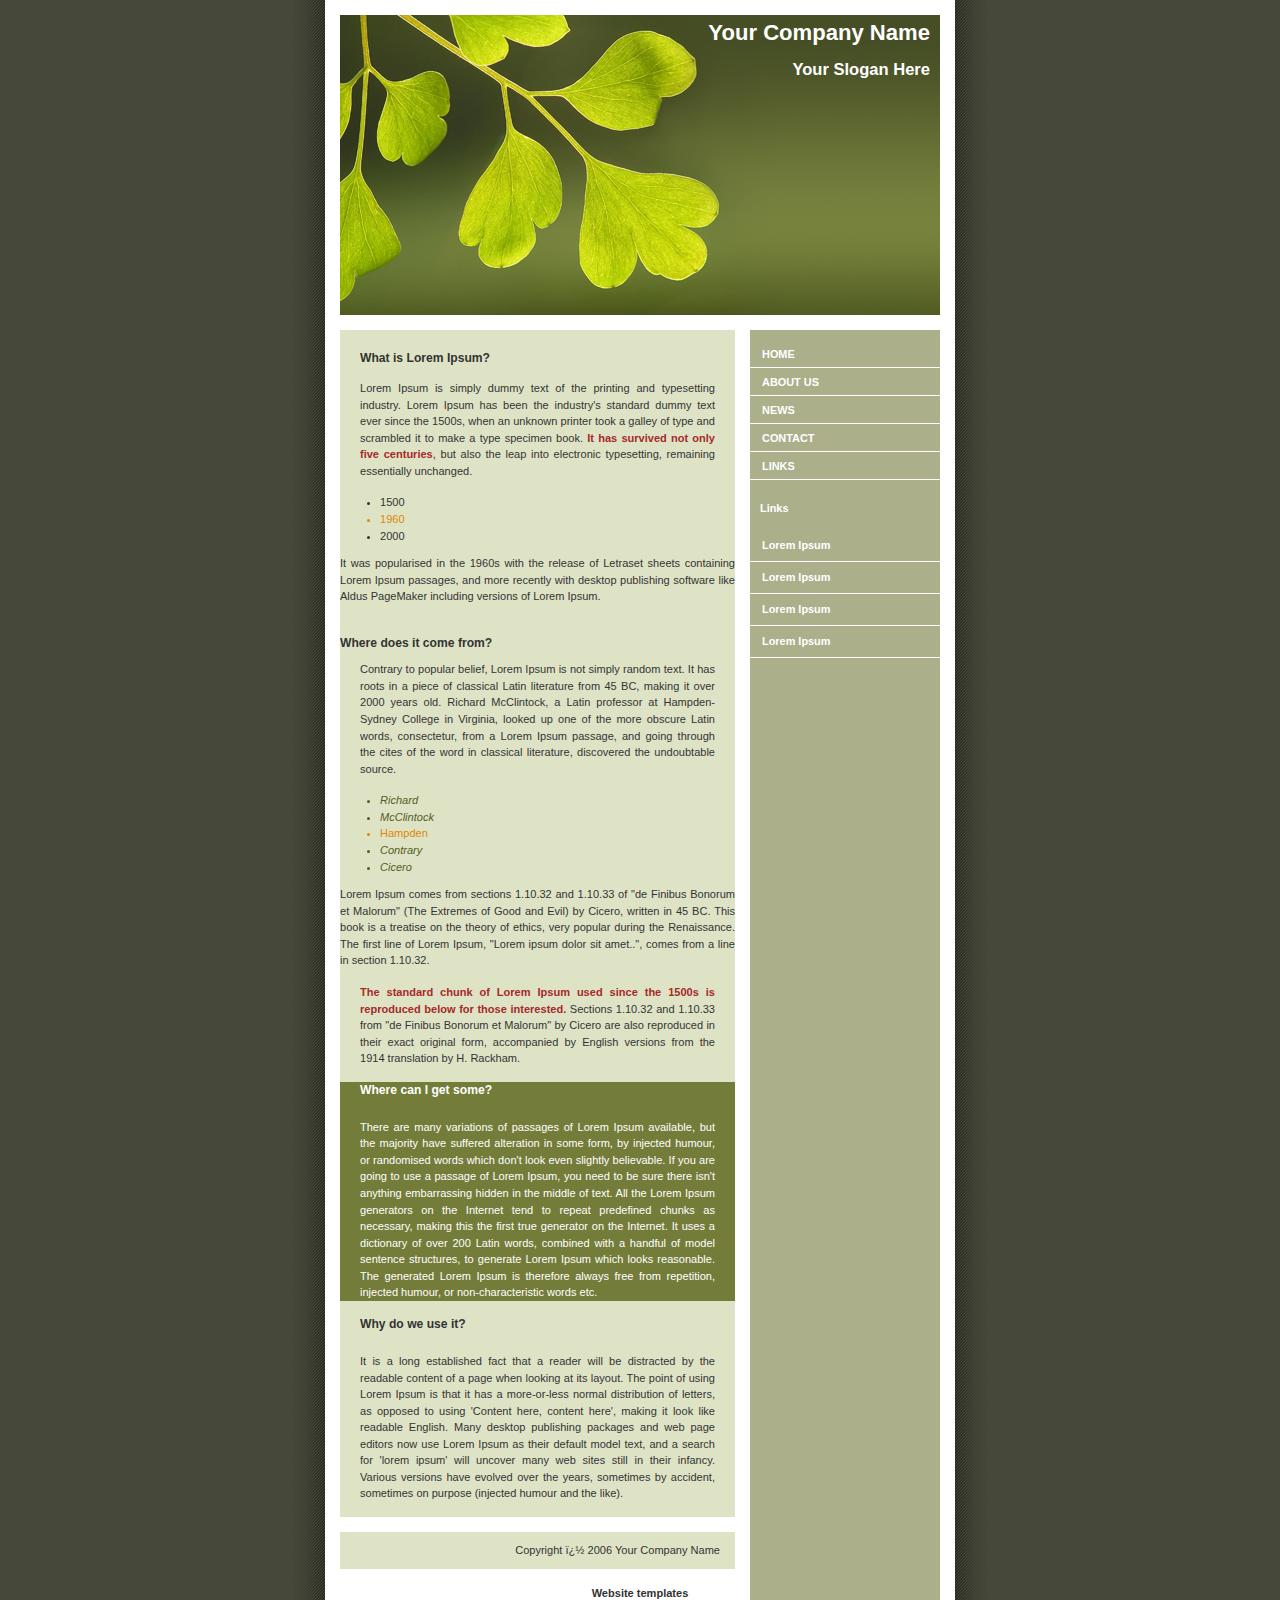
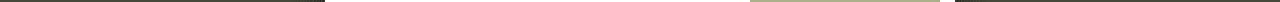
<file: intermediate_exercise_template/index.html>
<!DOCTYPE html PUBLIC "-//W3C//DTD XHTML 1.0 Strict//EN" "http://www.w3.org/TR/xhtml1/DTD/xhtml1-strict.dtd">
<html xmlns="http://www.w3.org/1999/xhtml" xml:lang="en">
  <head>
    <meta http-equiv="content-type" content="text/html; charset=iso-8859-1" />
    <title>Your Company Name</title>
    <link rel="stylesheet" type="text/css" media="screen" href="style.css" />

    <!-- Your CSS goes here -->
    <style>
      body {
        background-color: #464939;
      }

      h3 {
        font-size: 12pt;
      }

      #participation {
        background-color: #747c3a;
        color: white;
      }

      [class="danger"] {
        color: brown;
        font-weight: bold;
      }

      ul > li {
        color: #525d21;
        font-style: italic;
      }

      span > .strong {
        color: #dd8804;
      }
    </style>
  </head>
  <body>
    <div id="container">
      <div id="intro">
        <div id="pageHeader">
          <h1><span>Your Company Name</span></h1>
          <h2><span>Your Slogan Here</span></h2>
        </div>
      </div>

      <div id="supportingText">
        <div id="explanation">
          <h3><span>What is Lorem Ipsum?</span></h3>
          <p class="p1">
            <span
              >Lorem Ipsum is simply dummy text of the printing and typesetting
              industry. Lorem Ipsum has been the industry's standard dummy text
              ever since the 1500s, when an unknown printer took a galley of
              type and scrambled it to make a type specimen book.
              <span class="danger">It has survived not only five centuries</span
              >, but also the leap into electronic typesetting, remaining
              essentially unchanged.
              <ul>
                <span class="years">
                  <li>1500</li>
                  <li class="strong">1960</li>
                  <li>2000</li>
                </span>
              </ul>
              It was popularised in the 1960s with the release of Letraset
              sheets containing Lorem Ipsum passages, and more recently with
              desktop publishing software like Aldus PageMaker including
              versions of Lorem Ipsum.</span
            >
          </p>
        </div>
        <div id="philosophy">
          <h3><span>Where does it come from?</span></h3>
          <p class="p1">
            <span
              >Contrary to popular belief, Lorem Ipsum is not simply random
              text. It has roots in a piece of classical Latin literature from
              45 BC, making it over 2000 years old. Richard McClintock, a Latin
              professor at Hampden-Sydney College in Virginia, looked up one of
              the more obscure Latin words, consectetur, from a Lorem Ipsum
              passage, and going through the cites of the word in classical
              literature, discovered the undoubtable source.

              <ul>
                <li>Richard</li>
                <li>McClintock</li>
                <span>
                  <li class="strong">Hampden</li>
                </span>
                <li>Contrary</li>
                <li>Cicero</li>
              </ul>

              Lorem Ipsum comes from sections 1.10.32 and 1.10.33 of "de Finibus
              Bonorum et Malorum" (The Extremes of Good and Evil) by Cicero,
              written in 45 BC. This book is a treatise on the theory of ethics,
              very popular during the Renaissance. The first line of Lorem
              Ipsum, "Lorem ipsum dolor sit amet..", comes from a line in
              section 1.10.32.</span
            >
          </p>
          <p class="p2">
            <span
              ><span class="danger"
                >The standard chunk of Lorem Ipsum used since the 1500s is
                reproduced below for those interested.</span
              >
              Sections 1.10.32 and 1.10.33 from "de Finibus Bonorum et Malorum"
              by Cicero are also reproduced in their exact original form,
              accompanied by English versions from the 1914 translation by H.
              Rackham.</span
            >
          </p>
        </div>

        <div id="participation">
          <h3><span>Where can I get some?</span></h3>
          <p class="p1">
            <span
              >There are many variations of passages of Lorem Ipsum available,
              but the majority have suffered alteration in some form, by
              injected humour, or randomised words which don't look even
              slightly believable. If you are going to use a passage of Lorem
              Ipsum, you need to be sure there isn't anything embarrassing
              hidden in the middle of text. All the Lorem Ipsum generators on
              the Internet tend to repeat predefined chunks as necessary, making
              this the first true generator on the Internet. It uses a
              dictionary of over 200 Latin words, combined with a handful of
              model sentence structures, to generate Lorem Ipsum which looks
              reasonable. The generated Lorem Ipsum is therefore always free
              from repetition, injected humour, or non-characteristic words
              etc.</span
            >
          </p>
        </div>

        <div id="benefits">
          <h3><span>Why do we use it?</span></h3>
          <p class="p1">
            <span
              >It is a long established fact that a reader will be distracted by
              the readable content of a page when looking at its layout. The
              point of using Lorem Ipsum is that it has a more-or-less normal
              distribution of letters, as opposed to using 'Content here,
              content here', making it look like readable English. Many desktop
              publishing packages and web page editors now use Lorem Ipsum as
              their default model text, and a search for 'lorem ipsum' will
              uncover many web sites still in their infancy. Various versions
              have evolved over the years, sometimes by accident, sometimes on
              purpose (injected humour and the like).</span
            >
          </p>
        </div>

        <div id="footer">Copyright � 2006 Your Company Name</div>
      </div>

      <div id="linkList">
        <div id="linkList2">
          <div id="lselect">
            <ul>
              <li><a href="">Home</a></li>
              <li><a href="">About Us</a></li>
              <li><a href="">News</a></li>
              <li><a href="">Contact</a></li>
              <li><a href="">Links</a></li>
            </ul>
          </div>

          <div id="larchives">
            <h3 class="archives"><span>Links</span></h3>
            <ul>
              <li><a href="">Lorem Ipsum</a></li>
              <li><a href="">Lorem Ipsum</a></li>
              <li><a href="">Lorem Ipsum</a></li>
              <li><a href="">Lorem Ipsum</a></li>
            </ul>
          </div>
        </div>
      </div>
    </div>
    <!-- Designed by DreamTemplate. Please leave link unmodified. -->
    <br />
    <center>
      <a
        href="http://www.dreamtemplate.com"
        title="Website Templates"
        target="_blank"
        >Website templates</a
      >
    </center>
  </body>
</html>
</file>
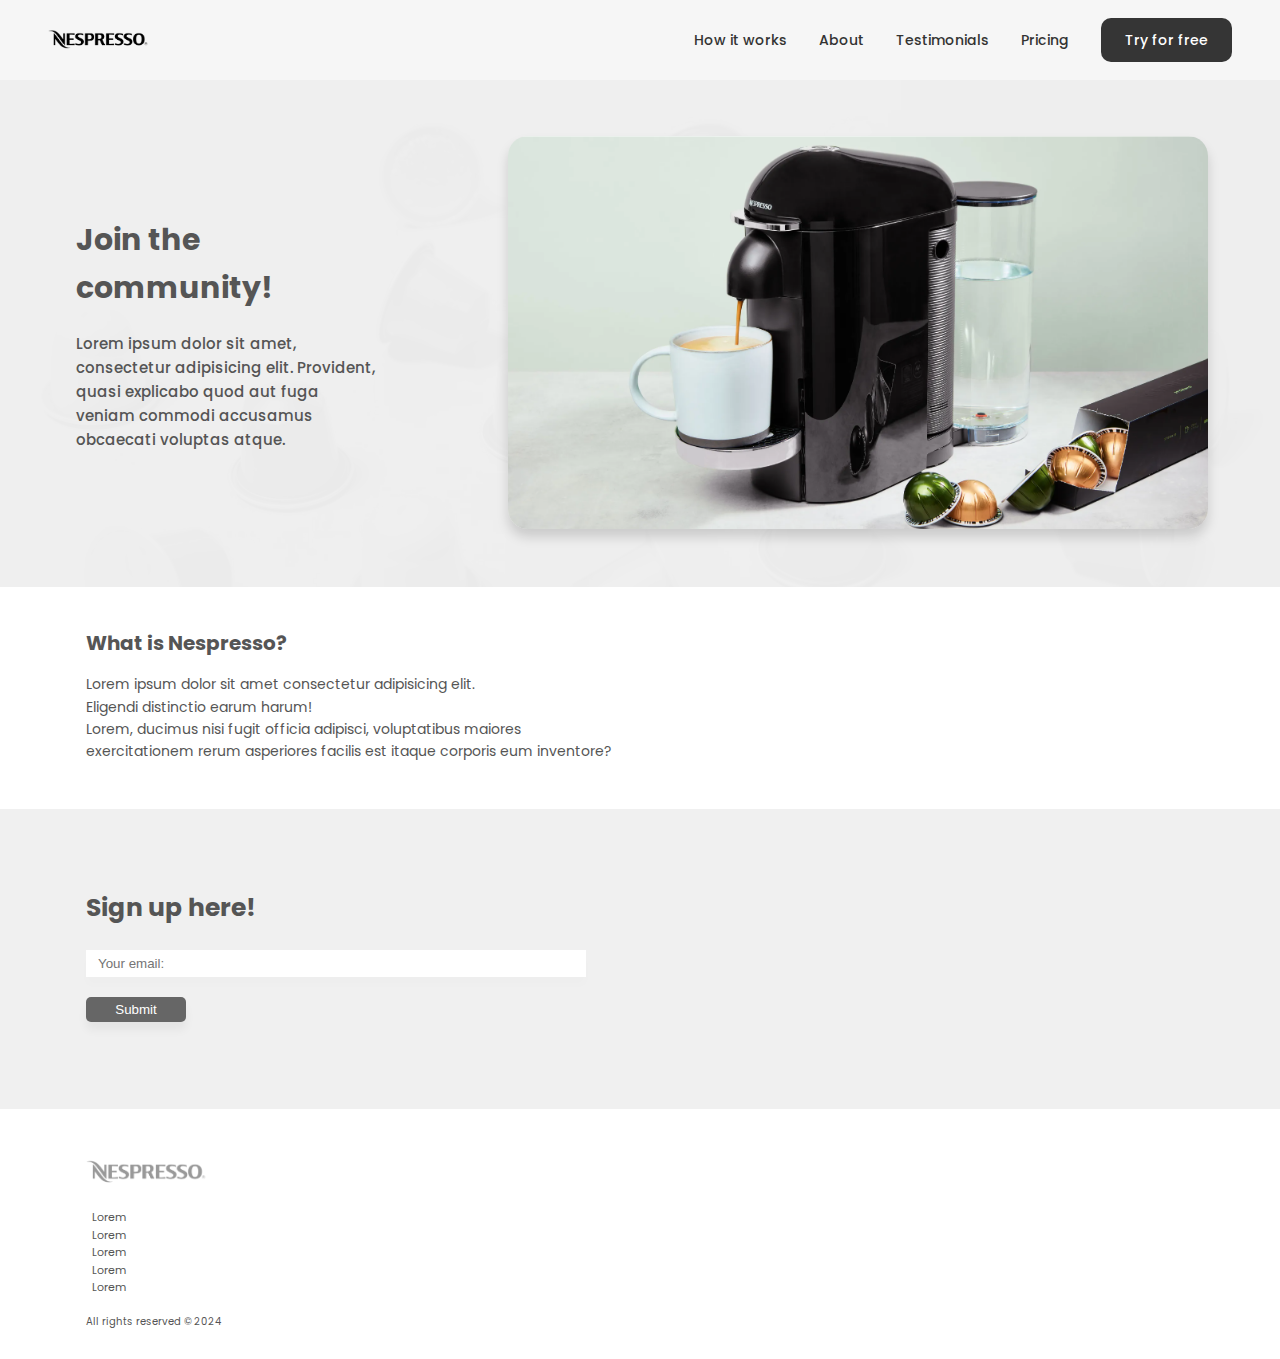
<file: CSS_Day2_advanced/advanced.html>
<!DOCTYPE html>
<html lang="en">
  <head>
    <meta charset="UTF-8" />

    <!-- ALWAYS INCLUDE THIS CODE -->
    <meta name="viewport" content="width=device-width, initial-scale=1.0" />
    <link rel="preconnect" href="https://fonts.googleapis.com" />
    <link rel="preconnect" href="https://fonts.gstatic.com" crossorigin />
    <link rel="preconnect" href="https://fonts.googleapis.com" />
    <link rel="preconnect" href="https://fonts.gstatic.com" crossorigin />
    <link
      href="https://fonts.googleapis.com/css2?family=Poppins:wght@400;500;600;700&display=swap"
      rel="stylesheet"
    />
    <link rel="stylesheet" href="advanced.css" />
    <title>Nespresso</title>
  </head>
  <body>
    <section class="header-section">
      <header class="header">
        <a href="#">
          <img class="logo" alt="Omnifood Logo" src="Nespresso_logo.png" " />
        </a>
        <nav class="main-nav">
          <ul class="main-nav-list">
            <li><a class="main-nav-link" href="#">How it works</a></li>
            <li><a class="main-nav-link" href="#">About</a></li>
            <li><a class="main-nav-link" href="#">Testimonials</a></li>
            <li><a class="main-nav-link" href="#">Pricing</a></li>
            <li><a class="main-nav-link nav-cta" href="#">Try for free</a></li>
          </ul>
        </nav>
      </header>
    </section>
    <section class="hero-sec">
      <div class="hero-section">
        <img class="capsules-img" src="capsules.png" alt="capsules" />
        <div class="container">
          <div class="text-left">
            <h1>Join the community!</h1>
            <h2>
              Lorem ipsum dolor sit amet, consectetur adipisicing elit.
              Provident, quasi explicabo quod aut fuga veniam commodi accusamus
              obcaecati voluptas atque.
            </h2>
          </div>
          <div class="img-right">
            <img src="machine.png" alt="Nespresso machine" />
          </div>
        </div>
      </div>
      <div class="info-section">
        <div class="info-section-jc">
          <h3>What is Nespresso?</h3>
          <p>
            Lorem ipsum dolor sit amet consectetur adipisicing elit. </p>

            <p>Eligendi
            distinctio earum harum! </p>
            
            <p>Lorem, ducimus nisi fugit officia adipisci,
            voluptatibus maiores </p>
            <p> exercitationem rerum asperiores facilis
            est itaque corporis eum inventore? </p>
          </p>
        </div>
      </div>
    </section>
    <section class="form-sec">
      <div class="form-section">
        <p class="form-label">Sign up here!</p>
        <form action="signup">
          <input
            class="input-form"
            type="text"
            id="signup"
            placeholder="Your email:"
          />
        </form>
        <button type="submit">Submit</button>
      </div>
    </section>
    <section class="footer-sec">
      <footer class="footer-section">
        <img
          class="footer-logo"
          src="Nespresso_logo.png"
          alt="nespresso logo"
        />
        <p class="footer-link">Lorem</p>
        <p class="footer-link">Lorem</p>
        <p class="footer-link">Lorem</p>
        <p class="footer-link">Lorem</p>
        <p class="footer-link footer-link-margin">Lorem</p>

        <p class="copyright">All rights reserved &copy; 2024</p>
      </footer>
    </section>
  </body>
</html>
</file>
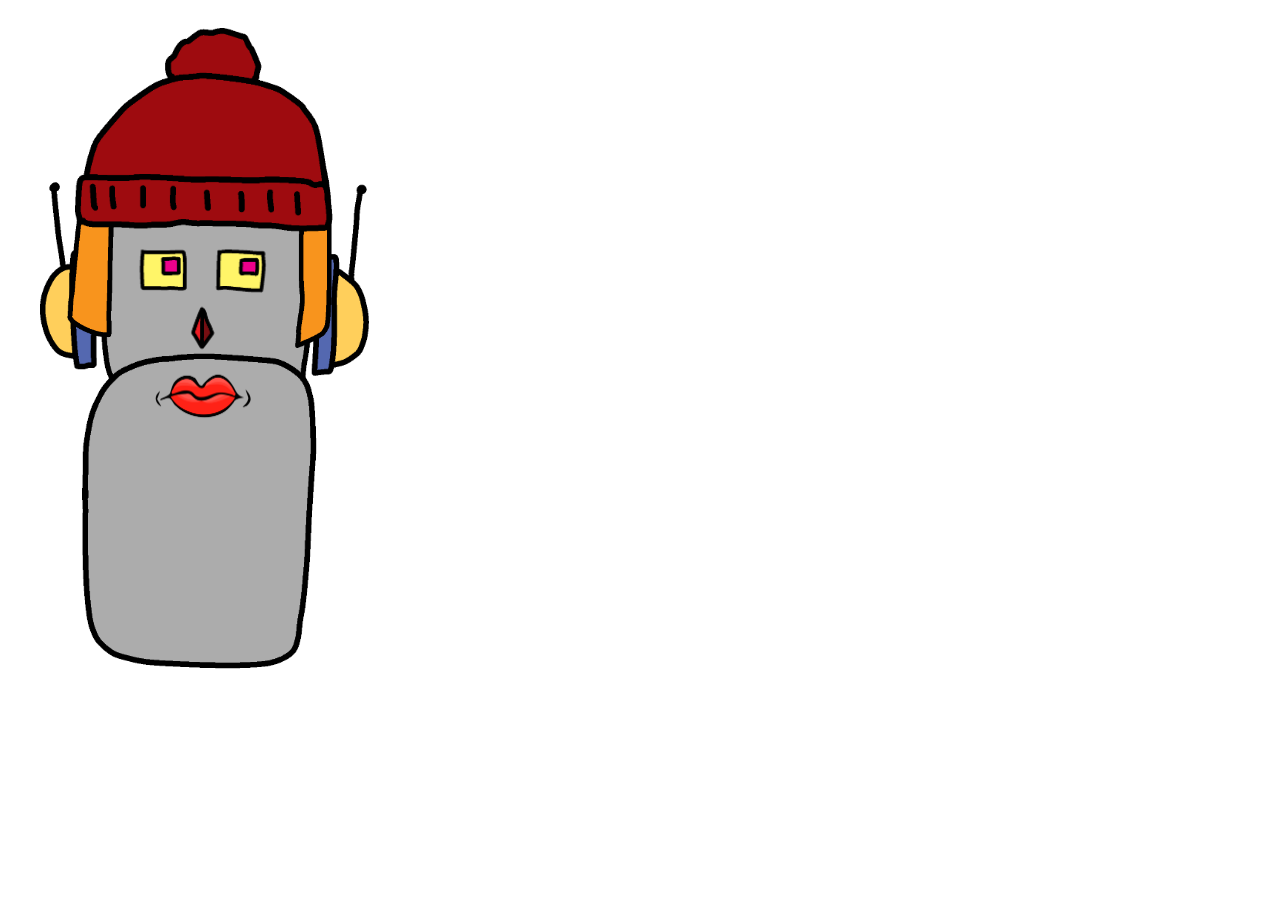
<file: robot exercise (1)/robot exercise/robot.html>
<html>
  <head>
    <link rel="stylesheet" href="robot.css" />
    <style>
      .container {
        position: relative;
      }

      #facearc {
        position: absolute;
        scale: 750%;

        left: 180px;
        top: 200px;
      }

      #face {
        position: absolute;
        top: 240px;
        left: -5px;
      }

      #hair2 {
        position: absolute;
        left: 170px;
        top: 200px;
        scale: 600%;
      }

      #eyes2 {
        position: absolute;
        left: 170px;
        top: 250px;
        scale: 300%;
      }

      #mouth1 {
        position: absolute;
        left: 170px;
        top: 370px;
        scale: 200%;
      }

      #nose2 {
        position: absolute;
        left: 170px;
        top: 285px;
      }

      #ears1 {
        position: absolute;
        scale: 800%;
        left: 170px;
        top: 250px;
      }

      #hat {
        position: absolute;
        scale: 600%;
        left: 175px;
        top: 100px;
      }
    </style>
  </head>

  <body>
    <div class="container">
      <img id="facearc" src="face.png" />
      <img id="face" src="face.png" />
      <img id="eyes2" src="eyes2.png" />
      <img id="mouth1" src="mouth.png" />

      <img id="nose2" src="nose2.png" />
      <img id="ears1" src="ears.png" />

      <img id="hair2" src="hair2.png" />
      <img id="hat" src="hat.png" />
    </div>
  </body>
</html>
</file>
<file: intermediate_exercise_template/style.css>
a {
    font-weight: bold;
}

a:link,
a:visited {
    text-decoration: none;
    color: #333;
}

a:hover,
a:active {
    text-decoration: underline;
    color: #F36;
}

body {
    background: #f4f4f4 url(pagebg.gif) repeat-y top center;
    font: 69%/1.5em 'Lucida Sans Unicode', 'Lucida Grande', verdana, arial, sans-serif;
    color: #333;
    margin: 0;
    padding: 0;
    text-align: center;
}

p {
    margin: 0 0 10px;
}

#container {
    position: relative;
    background: transparent;
    margin: 0 auto;
    text-align: justify;
    width: 600px;
}

#container h3 {
    font-size: 110%;
    font-weight: bold;
    margin-bottom: 10px;
    margin-top: 30px;
}

#pageHeader {
    margin: 0;
    padding-top: 15px;
    height: 300px;
    background: #FFF url(header.jpg) no-repeat bottom;
    border-bottom: 15px solid #FFF;
    text-align: right;
}

#pageHeader h1,
#pageHeader h2 {
    margin: 0;
    padding: 10px;
    color: #FFFFFF;
}

#preamble {
    position: absolute;
    top: 330px;
    right: 0;
    z-index: 2;
    width: 190px;
    font-size: 90%;
    color: #FFF;
    text-align: left;
    border-bottom: 15px solid #FFF;
    line-height: 14px;
    padding-top: 10px;
}

#preamble p {
    margin: 0 17px 15px 15px;
}

#preamble h3 {
    height: 30px;
    margin: 0;
    padding: 0;
}

#preamble h3 span {
    margin: 0;
    padding: 10px;
}

#supportingText {
    margin: 0 205px 0 0;
    background-color: #DFE3C6;
    padding-top: 20px;
}

#supportingText p {
    margin: 0 20px 15px 20px;
}

#explanation h3 {
    height: 30px;
    margin: 0;
    padding: 0;
}

#explanation h3 span {
    margin: 0;
    padding: 20px;
}

#participation h3 {
    height: 37px;
    margin: 0;
    padding: 0;
}

#participation h3 span {
    margin: 0;
    padding: 20px;
}

#benefits h3 {
    height: 37px;
    margin: 0;
    padding: 0;
}

#benefits h3 span {
    margin: 0;
    padding: 20px;
}

#footer {
    border-top: 15px solid #FFF;
    padding: 10px 15px 10px 10px;
    text-align: right;
    margin: 0;
    background-color: #DFE3C6;
}

#footer a {
    margin-left: 20px;
    color: #CCC;
}

#footer a:hover,
#footer a:active {
    color: #FFF;
}

#linkList {
    background: transparent;
    padding: 0;
    margin: 0;
    width: 190px;
    position: absolute;
    top: 350px;
    right: 0;
    font-size: 90%;
}

#linkList ul {
    margin: 0;
    padding: 0;
    list-style: none;
}

#lselect ul,
#larchives ul,
#lresources ul {
    margin-top: -10px;
    margin-bottom: -10px;
}

#linkList li {
    display: block;
    padding: 8px 0 7px 12px;
    margin: 0;
    line-height: 160%;
    border-bottom: 1px solid #FFF;
}

#linkList li a {
    color: #FFFFFF;
    font: bold 110% arial, helvectica, sans-serif;
}

#linkList li:hover {
    background-color: #7E8459;
    background-position: 0 0;
}

#linkList li:hover a {
    color: #FFF;
}

#lselect {
    color: #377774;
}

#lselect li:hover {
    color: #656565;
}

#lselect li a {
    text-transform: uppercase;
    font: bold 110% arial, helvectica, sans-serif;
    display: block;
    margin: 0;
    padding: 0;
}

#lselect li:hover a {
    color: #FFF;
}

#lselect li a.c:link,
#lselect li a.c:visited {
    display: inline;
    font-weight: normal;
    text-transform: none;
    font-size: 100%;
    color: #377774;
}

#lselect li:hover a.c {
    color: #FFB9CB;
}

h3.archives {
    height: 30px;
    margin: 0;
    padding: 0;
}

h3.archives span {
    margin: 0;
    padding: 10px;
    color: #FFFFFF;
}
</file>
<file: CSS_Day2_advanced/advanced.css>
* {
  margin: 0;
  padding: 0;
  box-sizing: border-box;
}

html {
  font-size: 62.5%;
  /* 62.5% is like 10px */
  overflow-x: hidden;
}

body {
  font-family: "Poppins", sans-serif;
  line-height: 1;
  font-weight: 400;
  color: #555;
  /* overflow-x: hidden; */
}

.header {
  display: flex;
  justify-content: space-between;
  align-items: center;
  background-color: #dedcdc44;
  height: 8rem;
  padding: 0 4.8rem;
}

.logo {
  height: 2.5rem;
}

/* Navigation */

.main-nav-list {
  list-style: none;
  display: flex;
  align-items: center;
  gap: 3.2rem;
}

.main-nav-link {
  /* display: inline-block; */
  text-decoration: none;
  color: #333;
  font-weight: 500;
  font-size: 1.4rem;
  transition: all 0.3s;
}

.nav-cta {
  color: white;
  background-color: #353535;
  padding: 1.2rem 2.4rem;
  border-radius: 1rem;
}

/* Hero section */

.hero-section {
  /* background-image: url(capsules.png); */
  overflow: hidden;
  position: relative;
  display: flex;
  padding: 5.6rem 8.6rem 5.6rem 4.8rem;
  /* margin-bottom: 5em; */
  justify-content: center;
  align-items: center;
  /* align-content: space-evenly; */
  background-color: #f0f0f0;
}

.capsules-img {
  opacity: 0.6;
  position: absolute;
  left: 0;
  top: 0;
  width: 100%;
  height: auto;
  z-index: 0;
  opacity: 2%;
  filter: grayscale(100%);
}

.container {
  display: flex;
  flex-direction: row;
  align-items: center;
  align-content: space-evenly;
  z-index: 1;
}

.img-right {
  padding-left: 4.6rem;
}
.img-right img {
  width: 70rem;
  border-radius: 2rem;

  box-shadow: 0 0.8rem 1.2rem rgba(0, 0, 0, 0.15);
}

.text-left {
  padding: 0 8.6rem 0 4.2rem;
  line-height: 1.6;
}

.text-left h1 {
  margin-bottom: 2rem;
  font-size: 3rem;
}

.text-left h2 {
  font-weight: 500;
  width: 30rem;
}

/* Information section */
.info-section {
  display: flex;
  flex-direction: column;
  padding: 4.6rem 8.6rem 4.6rem 8.6rem;
  background-color: #fff;
}

.info-section-jc {
  justify-content: center;
}

.info-section h3 {
  font-size: 2rem;
  margin-bottom: 2rem;
}

.info-section p {
  font-size: 1.4rem;
  line-height: 1.6;
}

/* Form section */

.form-section {
  display: flex;
  flex-direction: column;
  align-items: left;
  justify-content: center;
  background-color: #f0f0f0;
  height: 30rem;
  padding: 4.8rem 8.6rem;
}

.form-label {
  font-size: 2.5rem;
  font-weight: 700;
  margin-bottom: 3rem;
}

.input-form {
  margin-bottom: 2rem;
  width: 50rem;
  padding: 0.6rem 1.2rem;
  border: 0;
  box-shadow: 0 0.8rem 1rem rgba(0, 0, 0, 0.01);
}

.form-section button {
  width: 10rem;
  padding: 0.5rem 1rem;
  border-radius: 0.5rem;
  border: 0;
  background-color: #666666;
  color: white;
  box-shadow: 0 0.8rem 1rem rgba(0, 0, 0, 0.05);
}

/* Footer section */

.footer-section {
  background-color: #fff;
  height: 23rem;
  padding: 4.8rem 8.6rem;
  align-items: center;
  justify-content: center;
  margin-bottom: 2rem;
}

.footer-logo {
  width: 12rem;
  opacity: 40%;
  margin-bottom: 2rem;
}

.footer-link {
  padding-left: 0.6rem;
  line-height: 1.6;
  font-size: 1.1rem;
}

.footer-link-margin {
  margin-bottom: 2rem;
}

.copyright p {
  padding-bottom: 2rem;
  justify-content: ;
}
</file>
<file: robot exercise (1)/robot exercise/robot.css>
img {
  width: 50px;
}
#face {
  width: 400px;
}
</file>
